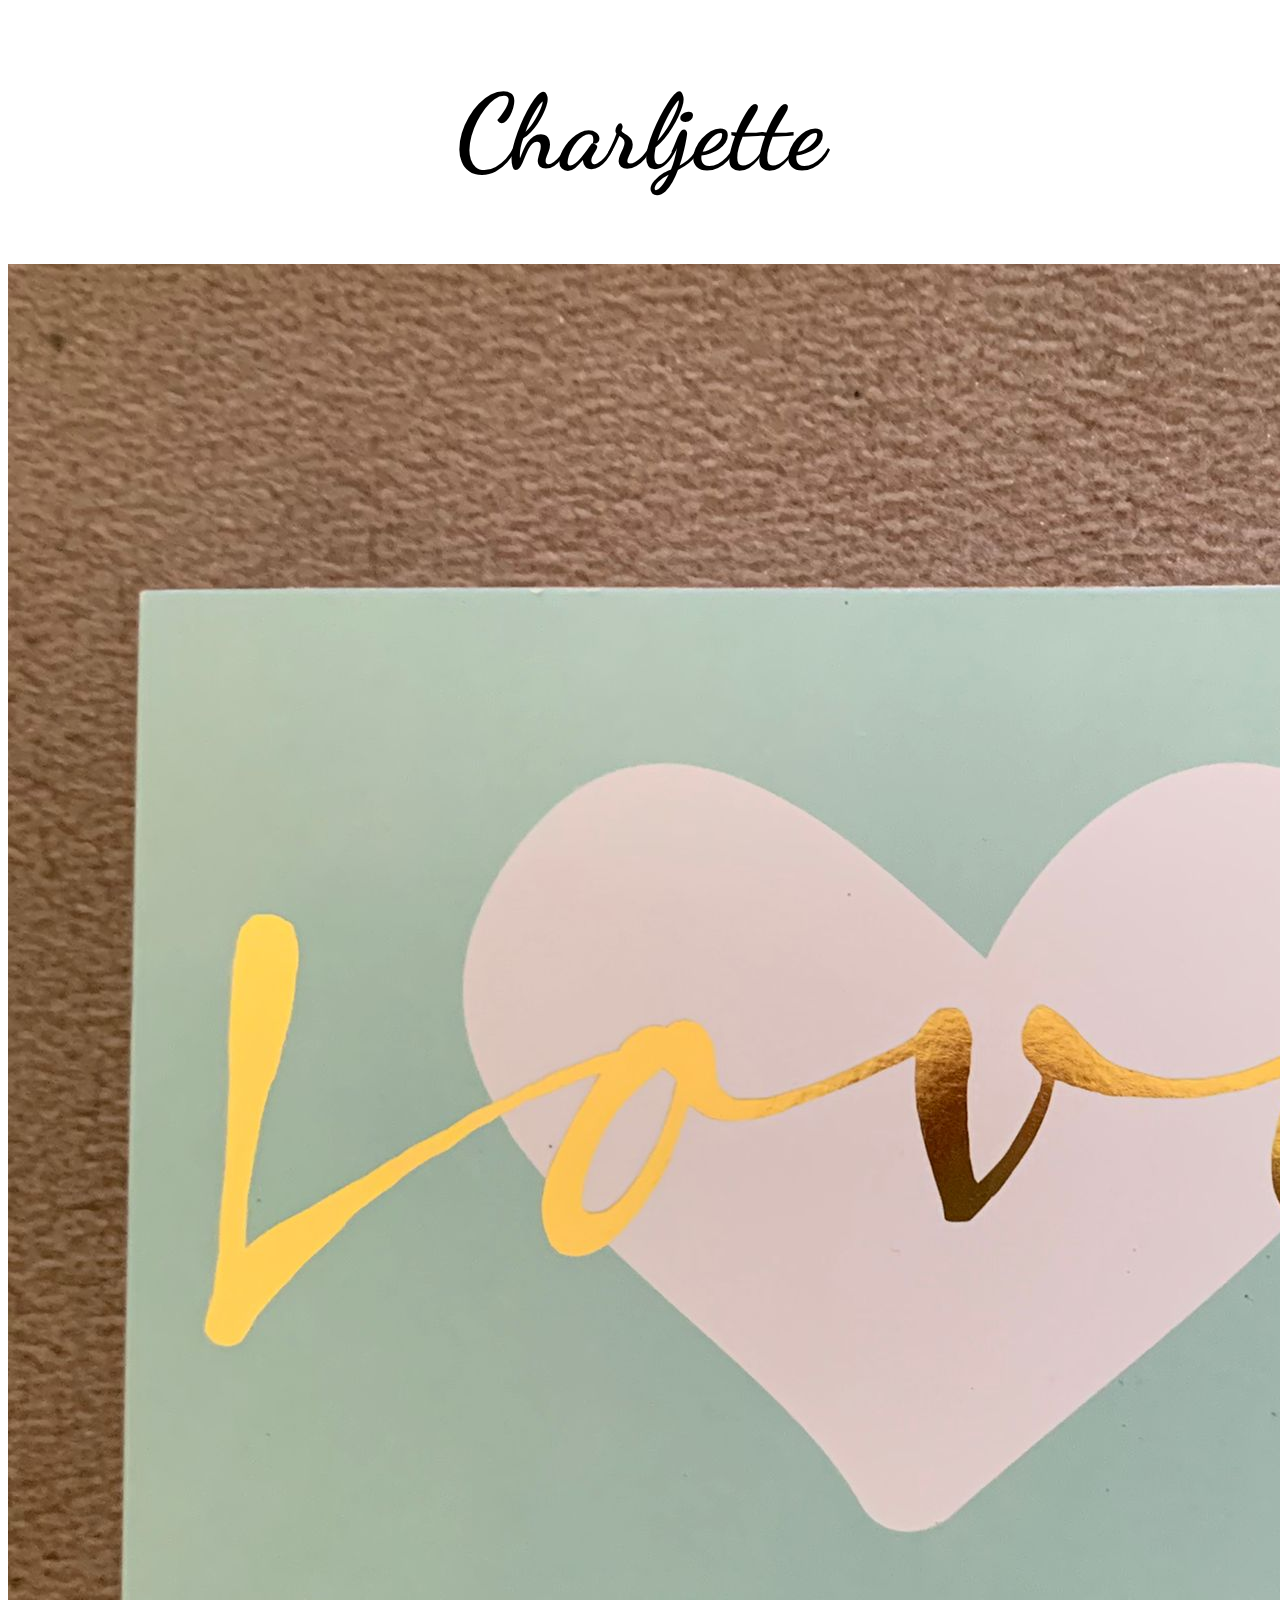
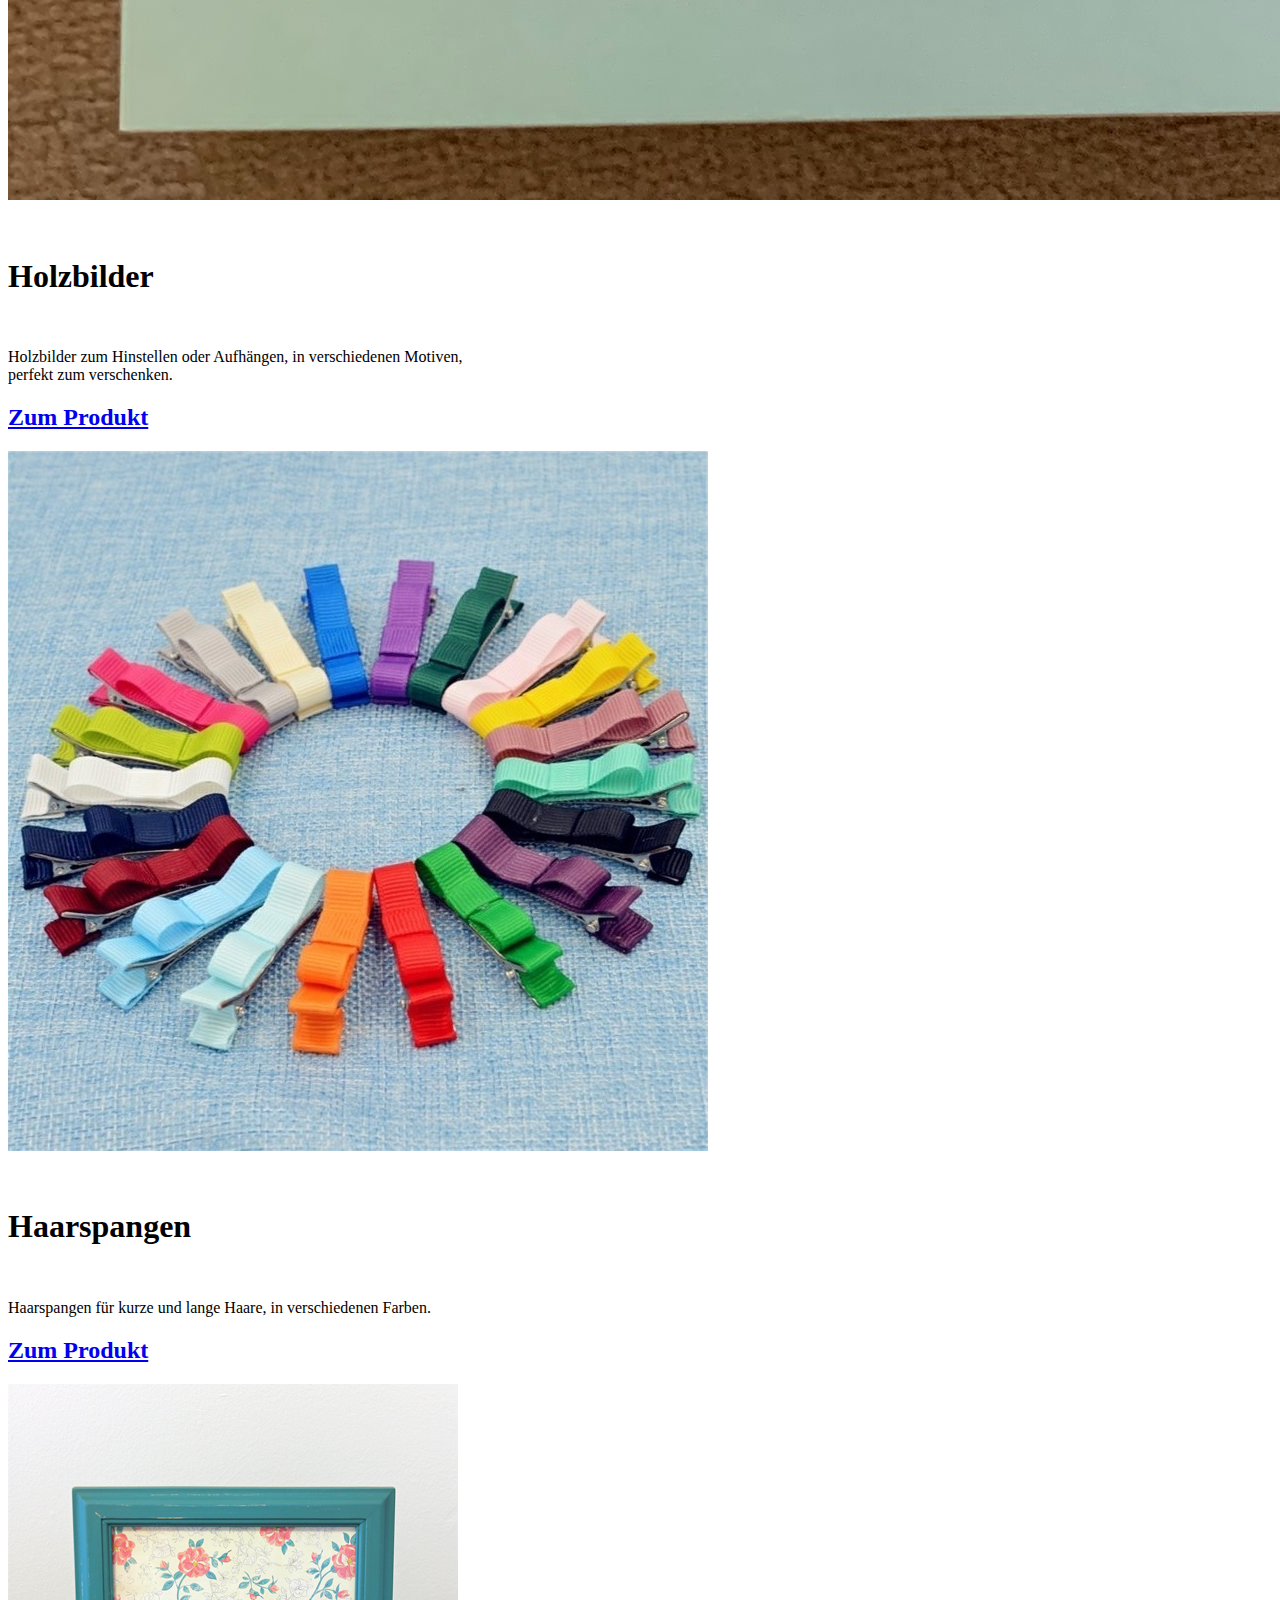
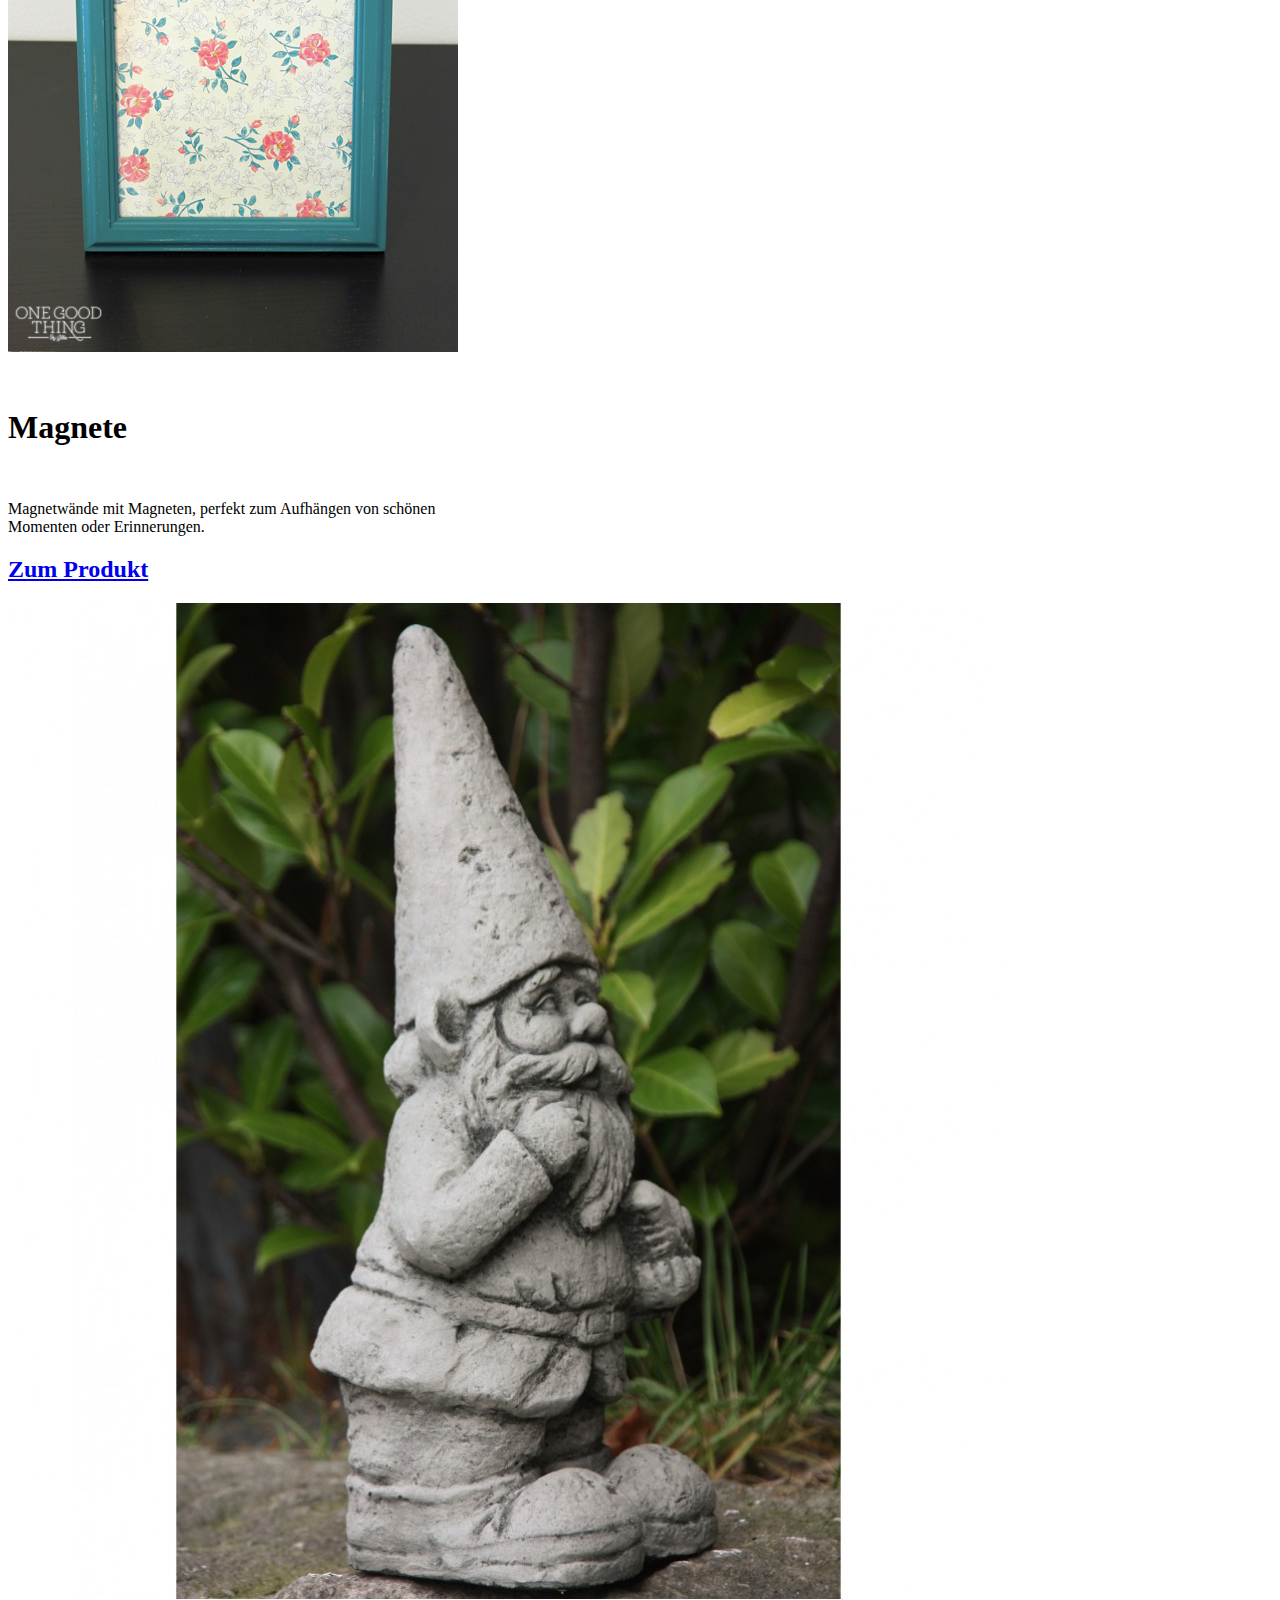
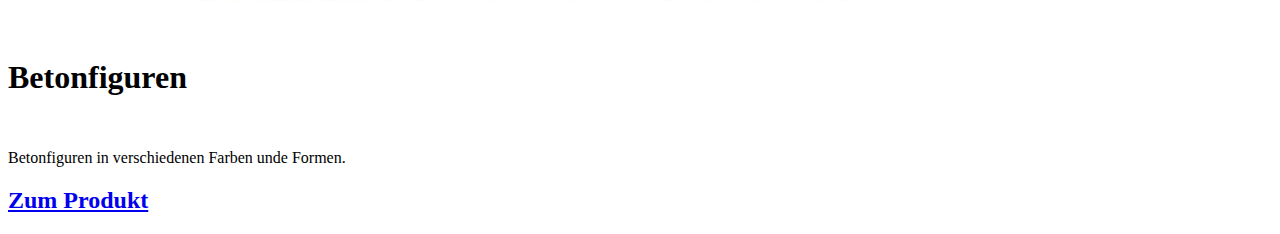
<file: index.html>
<!doctype html>
<html lang="en">
  
	<head>
 
		<!-- Required metatt tags -->
		<meta charset="utf-8">
		<meta name="viewport" content="width=device-width, initial-scale=1">

		<!-- Bootstrap CSS -->
		<link href="https://cdn.jsdelivr.net/npm/bootstrap@5.0.2/dist/css/bootstrap.min.css" rel="stylesheet" integrity="sha384-EVSTQN3/azprG1Anm3QDgpJLIm9Nao0Yz1ztcQTwFspd3yD65VohhpuuCOmLASjC" crossorigin="anonymous">

		<!-- Bootstrap Icons -->
		<link rel="stylesheet" href="https://cdn.jsdelivr.net/npm/bootstrap-icons@1.8.1/font/bootstrap-icons.css">

		<!-- Custom CSS -->
		<link rel="stylesheet" href="style.css">
		
		<!--Google Fonts-->
		<link rel="preconnect" href="https://fonts.googleapis.com">
        <link rel="preconnect" href="https://fonts.gstatic.com" crossorigin>
        <link href="https://fonts.googleapis.com/css2?family=Pacifico&display=swap" rel="stylesheet">		
		

		<link rel="preconnect" href="https://fonts.googleapis.com">
        <link rel="preconnect" href="https://fonts.gstatic.com" crossorigin>
        <link href="https://fonts.googleapis.com/css2?family=Dancing+Script:wght@600&family=Pacifico&display=swap" rel="stylesheet">

		<title>Charljette</title>

	</head>
	
	<body>

		<!-- hier legt ihr los... -->
		 
        <h1>Charljette</h1>



       <p>	
		  <div class="card" style="width: 30rem;">
			<img src="Bilder/Holzbild-vorne-Love.jpeg"  class="card-img-top" alt="...">
			<div class="card-body">
			  <h5 class="card-title">Holzbilder</h5>
			  <p class="card-text">Holzbilder zum Hinstellen oder Aufhängen, in verschiedenen Motiven, perfekt zum verschenken. </p>
			 <h2><a href="unterseite-Holzbilder.html">Zum Produkt</a></h2></a>
			</div>
		  </div>
        </p>

	
        <p>
	       <div class="card" style="width: 30rem;">
			<img src="Bilder/Haarspangen.jpeg" class="card-img-top" alt="...">
			<div class="card-body">
			  <h5 class="card-title">Haarspangen</h5>
			  <p class="card-text">Haarspangen für kurze und lange Haare, in verschiedenen Farben.</p>
			  <h2><a href="unterseite-Haarspangen.html">Zum Produkt</a></h2></a>
			</div>
		  </div>
		</p>
		 


		<p>
			<div class="card" style="width: 30rem;">
			<img src="Bilder/R.jpg" class="card-img-top" alt="...">
			<div class="card-body">
			  <h5 class="card-title">Magnete</h5>
			  <p class="card-text">Magnetwände mit Magneten, perfekt zum Aufhängen von schönen Momenten oder Erinnerungen. </p>
			  <h2><a href="unterseite-Magnete.html">Zum Produkt</a></h2></a>
			</div>
		  </div>
		</p>
		  


		<p>
		   <div class="card" style="width: 30rem;">
			<img src="Bilder/zwerge-gnom-wichtel-maerchen-Zwerg____4659_1.jpg" class="card-img-top" alt="...">
			<div class="card-body">
			  <h5 class="card-title">Betonfiguren</h5>
			  <p class="card-text">Betonfiguren in verschiedenen Farben unde Formen. </p>
			  <h2><a href="unterseite-Betonfiguren.html">Zum Produkt</a></h2></a>
			</div>
		  </div>
		</p>
		 

		
		<!-- Bootstrap Bundle with Popper -->
		<script src="https://cdn.jsdelivr.net/npm/bootstrap@5.0.2/dist/js/bootstrap.bundle.min.js" integrity="sha384-MrcW6ZMFYlzcLA8Nl+NtUVF0sA7MsXsP1UyJoMp4YLEuNSfAP+JcXn/tWtIaxVXM" crossorigin="anonymous"></script>




	</body>
</html>
</file>
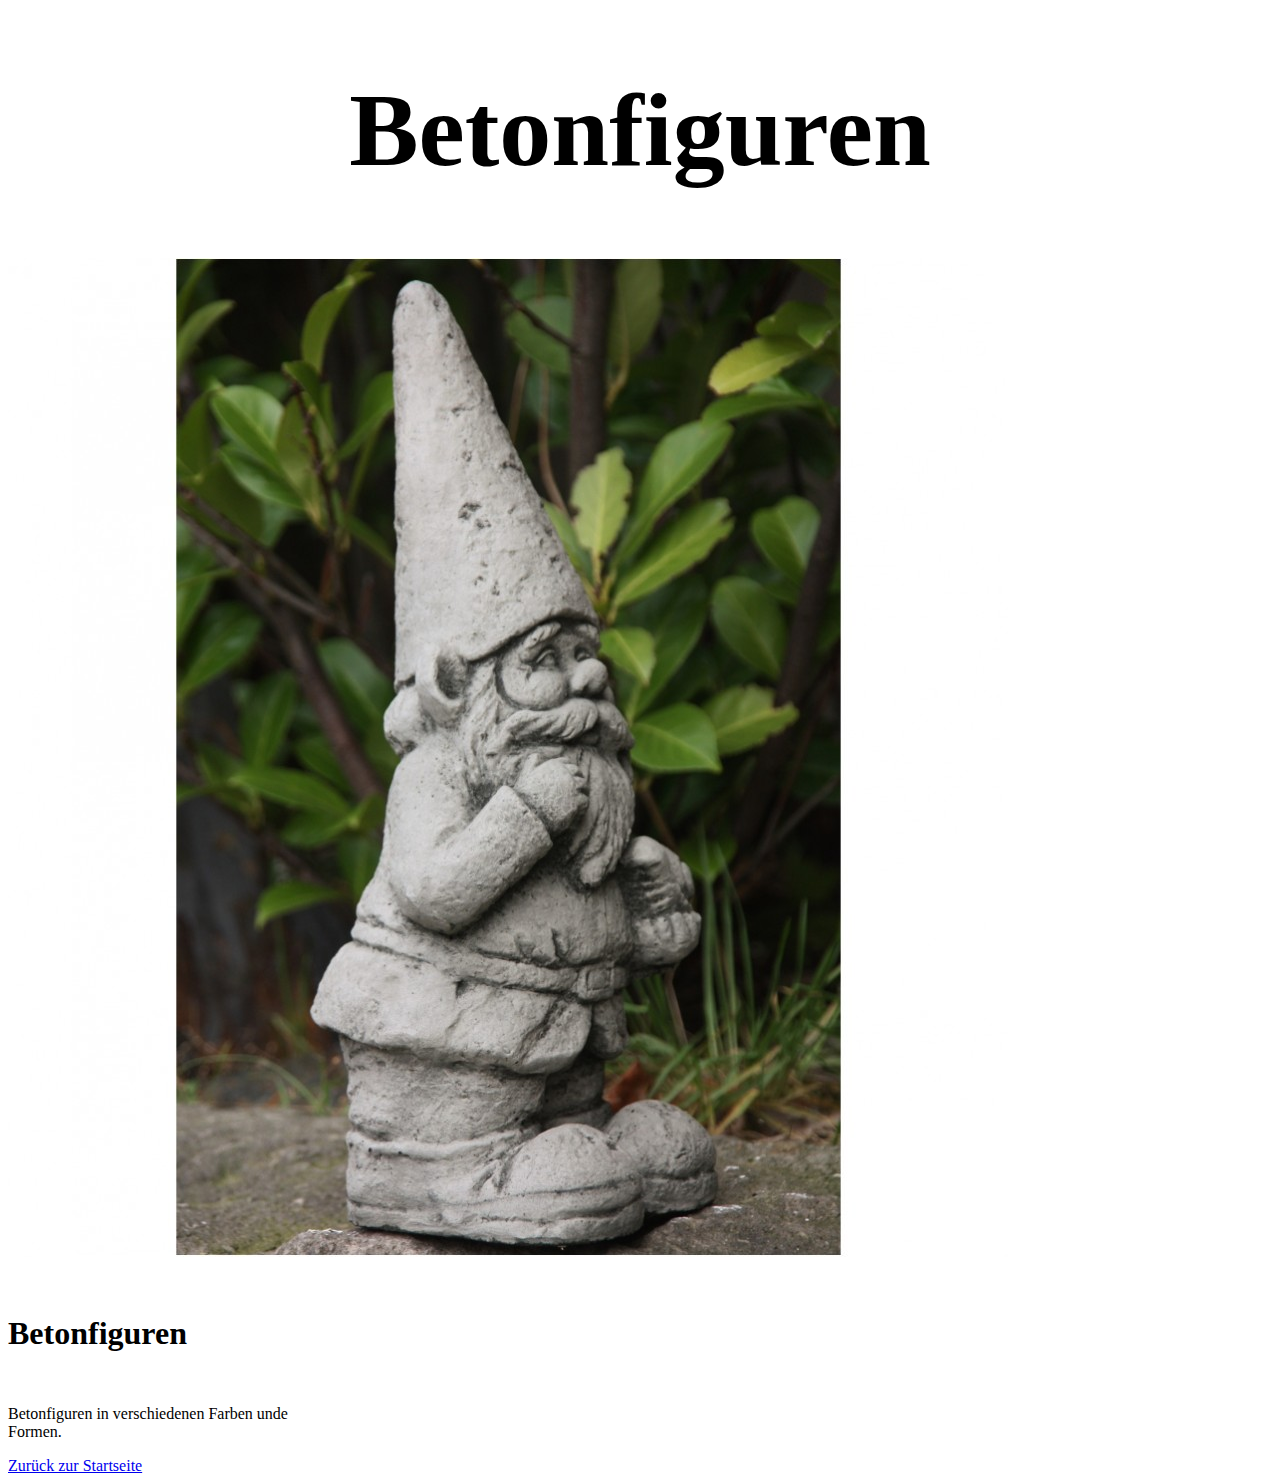
<file: unterseite-Betonfiguren.html>
<!doctype html>
<html lang="en">
  
	<head>

		<!-- Required metatt tags -->
		<meta charset="utf-8">
		<meta name="viewport" content="width=device-width, initial-scale=1">

		<!-- Bootstrap CSS -->
		<link href="https://cdn.jsdelivr.net/npm/bootstrap@5.0.2/dist/css/bootstrap.min.css" rel="stylesheet" integrity="sha384-EVSTQN3/azprG1Anm3QDgpJLIm9Nao0Yz1ztcQTwFspd3yD65VohhpuuCOmLASjC" crossorigin="anonymous">

		<!-- Bootstrap Icons -->
		<link rel="stylesheet" href="https://cdn.jsdelivr.net/npm/bootstrap-icons@1.8.1/font/bootstrap-icons.css">

		<!-- Custom CSS -->
		<link rel="stylesheet" href="style.css">
		
		<!--Google Fonts-->
		<link rel="preconnect" href="https://fonts.googleapis.com">
        <link rel="preconnect" href="https://fonts.gstatic.com" crossorigin>
        <link href="https://fonts.googleapis.com/css2?family=Pacifico&display=swap" rel="stylesheet">		
		
		<title>Betonfiguren</title>

	</head>
	
	<body>

		<!-- hier legt ihr los... -->
		 
        <h1>Betonfiguren</h1>


		
		<div class="card" style="width: 18rem;">
			<img src="Bilder/zwerge-gnom-wichtel-maerchen-Zwerg____4659_1.jpg" class="card-img-top" alt="...">
			<div class="card-body">
			  <h5 class="card-title">Betonfiguren</h5>
			  <p class="card-text">Betonfiguren in verschiedenen Farben unde Formen. </p>
			</div>
		  </div>

		
		<!-- Bootstrap Bundle with Popper -->
		<script src="https://cdn.jsdelivr.net/npm/bootstrap@5.0.2/dist/js/bootstrap.bundle.min.js" integrity="sha384-MrcW6ZMFYlzcLA8Nl+NtUVF0sA7MsXsP1UyJoMp4YLEuNSfAP+JcXn/tWtIaxVXM" crossorigin="anonymous"></script>



		
		<a href="index.html">Zurück zur Startseite</a>



	</body>
</html>
</file>
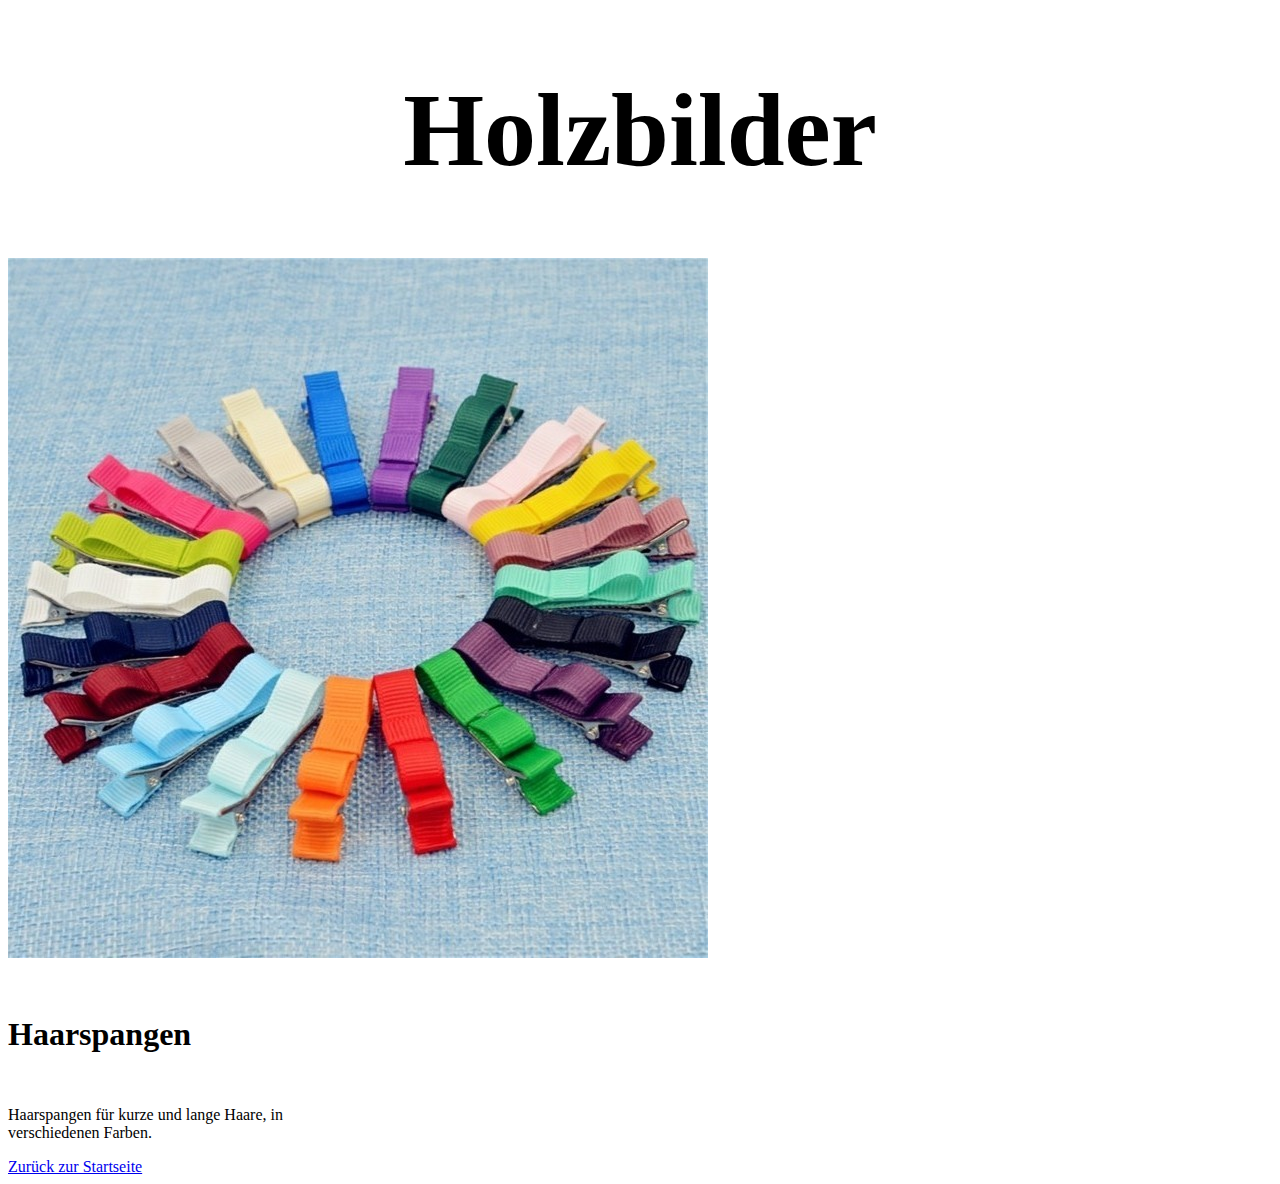
<file: unterseite-Haarspangen.html>
<!doctype html>
<html lang="en">
  
	<head>

		<!-- Required metatt tags -->
		<meta charset="utf-8">
		<meta name="viewport" content="width=device-width, initial-scale=1">

		<!-- Bootstrap CSS -->
		<link href="https://cdn.jsdelivr.net/npm/bootstrap@5.0.2/dist/css/bootstrap.min.css" rel="stylesheet" integrity="sha384-EVSTQN3/azprG1Anm3QDgpJLIm9Nao0Yz1ztcQTwFspd3yD65VohhpuuCOmLASjC" crossorigin="anonymous">

		<!-- Bootstrap Icons -->
		<link rel="stylesheet" href="https://cdn.jsdelivr.net/npm/bootstrap-icons@1.8.1/font/bootstrap-icons.css">

		<!-- Custom CSS -->
		<link rel="stylesheet" href="style.css">
		
		<!--Google Fonts-->
		<link rel="preconnect" href="https://fonts.googleapis.com">
        <link rel="preconnect" href="https://fonts.gstatic.com" crossorigin>
        <link href="https://fonts.googleapis.com/css2?family=Pacifico&display=swap" rel="stylesheet">		
		
		<title>Holzbilder</title>

	</head>
	
	<body>

		<!-- hier legt ihr los... -->
		 
        <h1>Holzbilder</h1>

		<div class="card" style="width: 18rem;">
			<img src="Bilder/Haarspangen.jpeg" class="card-img-top" alt="...">
			<div class="card-body">
			  <h5 class="card-title">Haarspangen</h5>
			  <p class="card-text">Haarspangen für kurze und lange Haare, in verschiedenen Farben.	</p>
			</div>
		  </div>


		
		<!-- Bootstrap Bundle with Popper -->
		<script src="https://cdn.jsdelivr.net/npm/bootstrap@5.0.2/dist/js/bootstrap.bundle.min.js" integrity="sha384-MrcW6ZMFYlzcLA8Nl+NtUVF0sA7MsXsP1UyJoMp4YLEuNSfAP+JcXn/tWtIaxVXM" crossorigin="anonymous"></script>



		
		<a href="index.html">Zurück zur Startseite</a>



	</body>
</html>
</file>
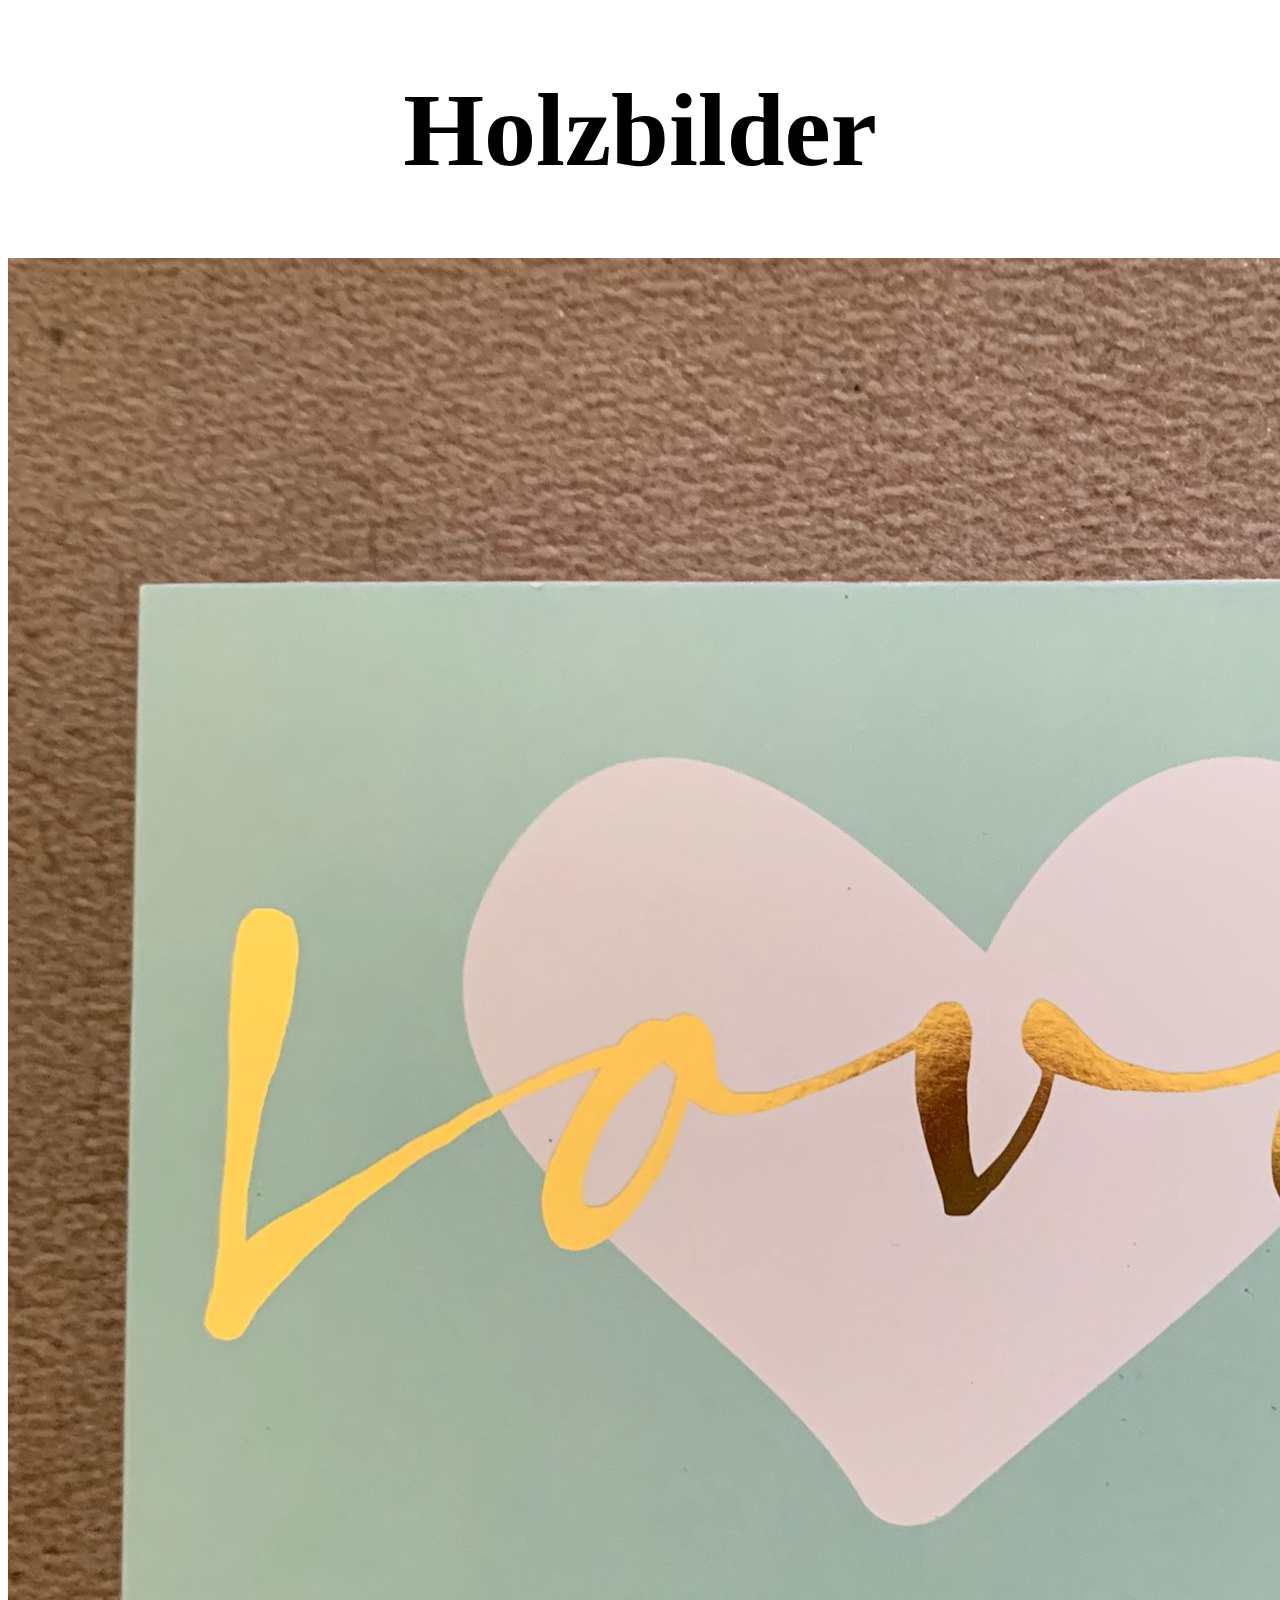
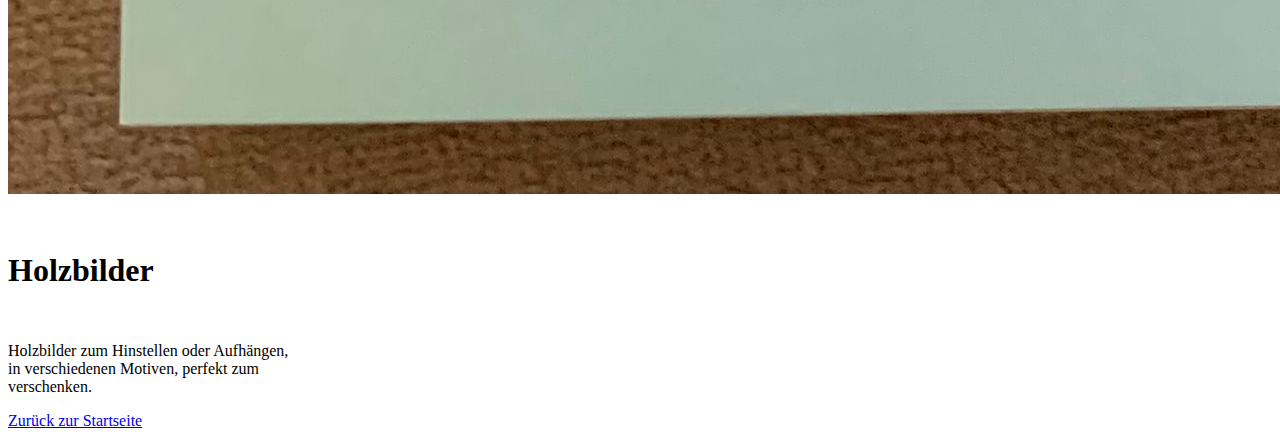
<file: unterseite-Holzbilder.html>
<!doctype html>
<html lang="en">
  
	<head>

		<!-- Required metatt tags -->
		<meta charset="utf-8">
		<meta name="viewport" content="width=device-width, initial-scale=1">

		<!-- Bootstrap CSS -->
		<link href="https://cdn.jsdelivr.net/npm/bootstrap@5.0.2/dist/css/bootstrap.min.css" rel="stylesheet" integrity="sha384-EVSTQN3/azprG1Anm3QDgpJLIm9Nao0Yz1ztcQTwFspd3yD65VohhpuuCOmLASjC" crossorigin="anonymous">

		<!-- Bootstrap Icons -->
		<link rel="stylesheet" href="https://cdn.jsdelivr.net/npm/bootstrap-icons@1.8.1/font/bootstrap-icons.css">

		<!-- Custom CSS -->
		<link rel="stylesheet" href="style.css">
		
		<!--Google Fonts-->
		<link rel="preconnect" href="https://fonts.googleapis.com">
        <link rel="preconnect" href="https://fonts.gstatic.com" crossorigin>
        <link href="https://fonts.googleapis.com/css2?family=Pacifico&display=swap" rel="stylesheet">		
		
		<title>Holzbilder</title>

	</head>
	
	<body>

		<!-- hier legt ihr los... -->
		 
        <h1>Holzbilder</h1>


		<div class="card" style="width: 18rem;">
			<img src="Bilder/Holzbild-vorne-Love.jpeg" class="card-img-top" alt="...">
			<div class="card-body">
			  <h5 class="card-title">Holzbilder</h5>
			  <p class="card-text">Holzbilder zum Hinstellen oder Aufhängen, in verschiedenen Motiven, perfekt zum verschenken. </p>
			</div>
		  </div>


		
		<!-- Bootstrap Bundle with Popper -->
		<script src="https://cdn.jsdelivr.net/npm/bootstrap@5.0.2/dist/js/bootstrap.bundle.min.js" integrity="sha384-MrcW6ZMFYlzcLA8Nl+NtUVF0sA7MsXsP1UyJoMp4YLEuNSfAP+JcXn/tWtIaxVXM" crossorigin="anonymous"></script>



		
		<a href="index.html">Zurück zur Startseite</a>



	</body>
</html>
</file>
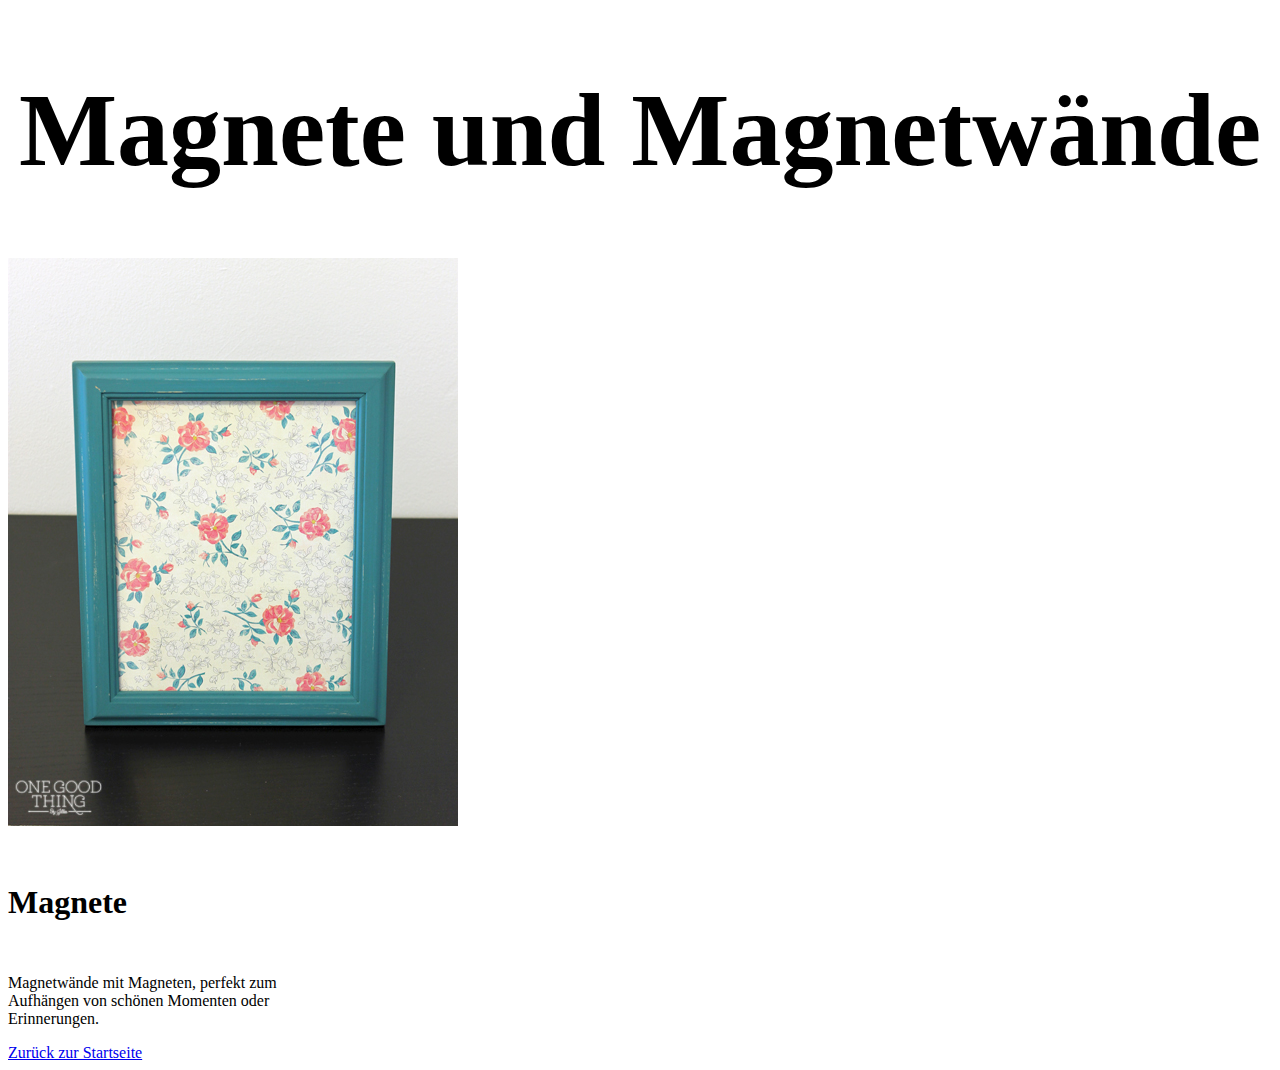
<file: unterseite-Magnete.html>
<!doctype html>
<html lang="en">
  
	<head>

		<!-- Required metatt tags -->
		<meta charset="utf-8">
		<meta name="viewport" content="width=device-width, initial-scale=1">

		<!-- Bootstrap CSS -->
		<link href="https://cdn.jsdelivr.net/npm/bootstrap@5.0.2/dist/css/bootstrap.min.css" rel="stylesheet" integrity="sha384-EVSTQN3/azprG1Anm3QDgpJLIm9Nao0Yz1ztcQTwFspd3yD65VohhpuuCOmLASjC" crossorigin="anonymous">

		<!-- Bootstrap Icons -->
		<link rel="stylesheet" href="https://cdn.jsdelivr.net/npm/bootstrap-icons@1.8.1/font/bootstrap-icons.css">

		<!-- Custom CSS -->
		<link rel="stylesheet" href="style.css">
		
		<!--Google Fonts-->
		<link rel="preconnect" href="https://fonts.googleapis.com">
        <link rel="preconnect" href="https://fonts.gstatic.com" crossorigin>
        <link href="https://fonts.googleapis.com/css2?family=Pacifico&display=swap" rel="stylesheet">		
		
		<title>Magnete</title>

	</head>
	
	<body>

		<!-- hier legt ihr los... -->
		 
        <h1>Magnete und Magnetwände</h1>


		<div class="card" style="width: 18rem;">
			<img src="Bilder/R.jpg" class="card-img-top" alt="...">
			<div class="card-body">
			  <h5 class="card-title">Magnete</h5>
			  <p class="card-text">Magnetwände mit Magneten, perfekt zum Aufhängen von schönen Momenten oder Erinnerungen. </p>
			</div>
		  </div>



		
		<!-- Bootstrap Bundle with Popper -->
		<script src="https://cdn.jsdelivr.net/npm/bootstrap@5.0.2/dist/js/bootstrap.bundle.min.js" integrity="sha384-MrcW6ZMFYlzcLA8Nl+NtUVF0sA7MsXsP1UyJoMp4YLEuNSfAP+JcXn/tWtIaxVXM" crossorigin="anonymous"></script>



		
		<a href="index.html">Zurück zur Startseite</a>



	</body>
</html>
</file>
<file: style.css>
h1 {
    font-family: Dancing script ;
    text-align: center;
    font-size: 13ch;
}


h5 {
    font-size: xx-large;
}
</file>
